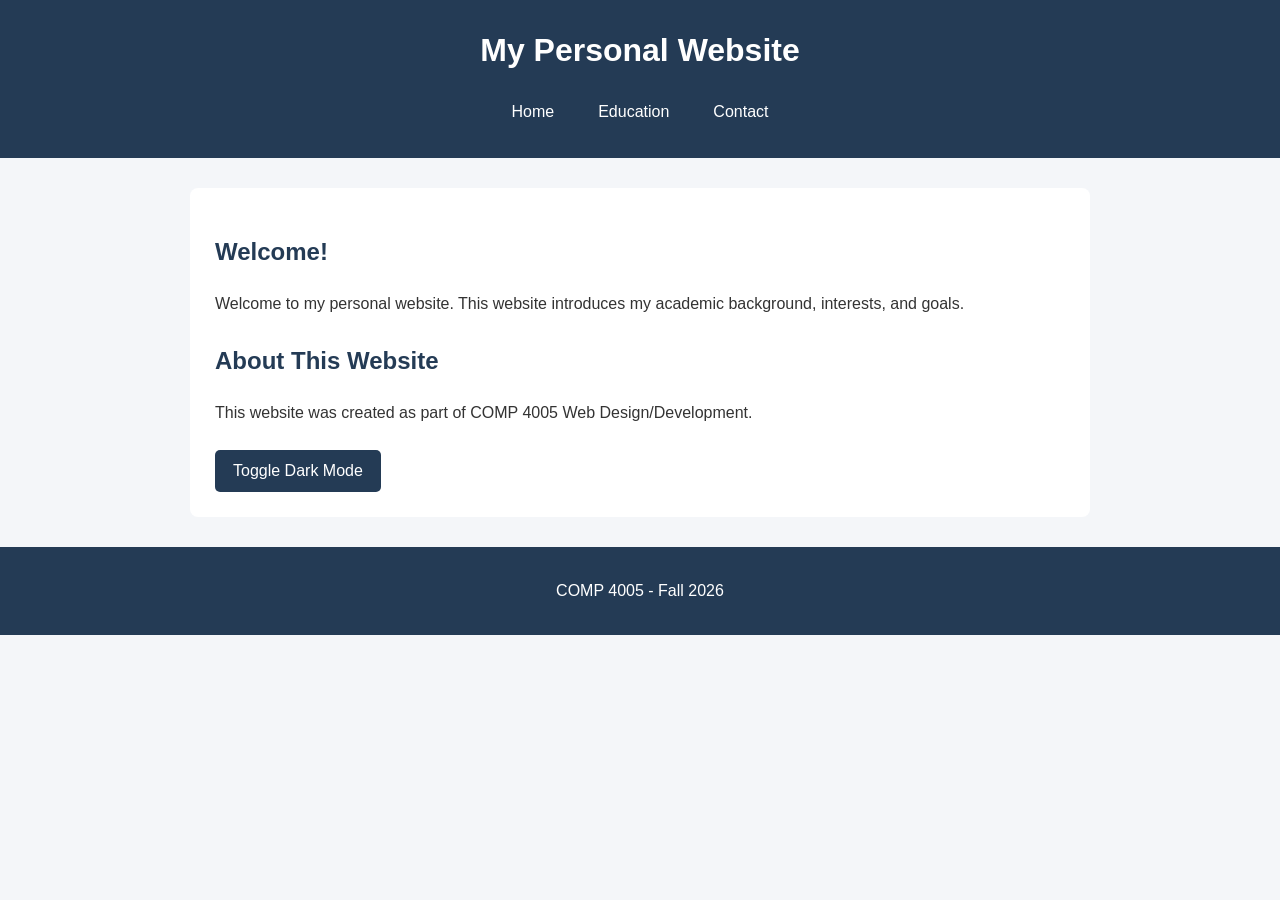
<file: index.html>
<!DOCTYPE html>
<html lang="en">
<head>
  <meta charset="UTF-8">
  <meta name="viewport" content="width=device-width, initial-scale=1.0">
  <title>Home | Personal Website</title>
  <link rel="stylesheet" href="style.css">
  <script src="script.js" defer></script>
</head>
<body>
  <header>
    <h1>My Personal Website</h1>
    <nav aria-label="Main navigation">
      <a href="index.html" aria-current="page">Home</a>
      <a href="education.html">Education</a>
      <a href="contact.html">Contact</a>
    </nav>
  </header>

  <main>
    <section>
      <h2>Welcome!</h2>
      <p>
        Welcome to my personal website.
        This website introduces my academic background,
        interests, and goals.
      </p>
    </section>
    <section>
      <h2>About This Website</h2>
      <p>
        This website was created as part of
        COMP 4005 Web Design/Development.
      </p>
    </section>
    <button id="theme-toggle" type="button">
      Toggle Dark Mode
    </button>
  </main>

  <footer>
    <p>COMP 4005 - Fall 2026</p>
  </footer>
</body>
</html>
</file>
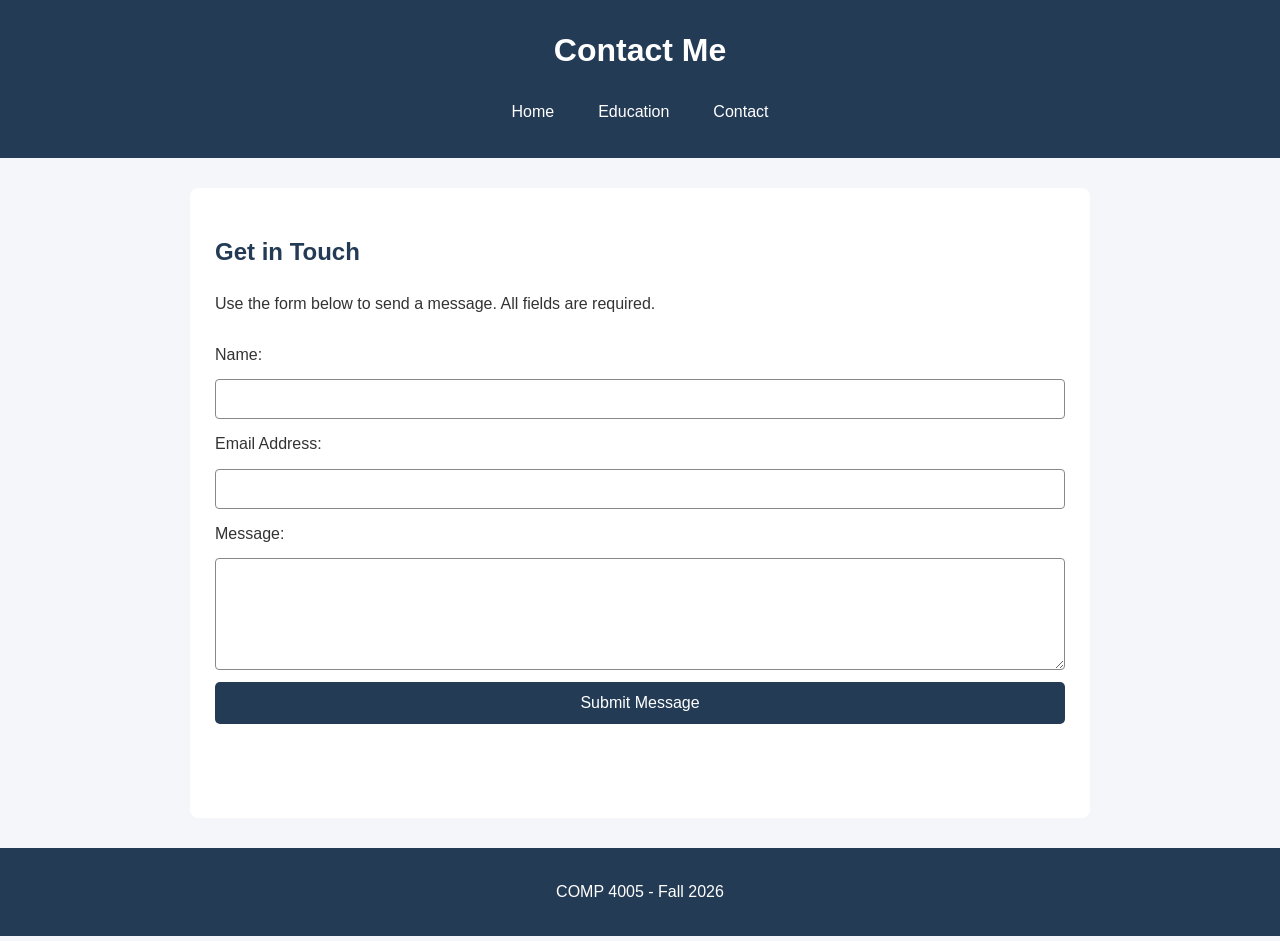
<file: contact.html>
<!DOCTYPE html>
<html lang="en">
<head>
    <meta charset="UTF-8">
    <meta name="viewport" content="width=device-width, initial-scale=1.0">
    <title>Contact | Personal Website</title>
    <link rel="stylesheet" href="style.css">
    <script src="script.js" defer></script>
</head>
<body>

    <header>
        <h1>Contact Me</h1>

        <nav aria-label="Main navigation">
            <a href="index.html">Home</a>
            <a href="education.html">Education</a>
            <a href="contact.html" aria-current="page">Contact</a>
        </nav>
    </header>

    <main>
        <section>
            <h2>Get in Touch</h2>

            <p>
                Use the form below to send a message.
                All fields are required.
            </p>
        </section>

        <section>
            <form id="contact-form">

                <label for="name">Name:</label>
                <input
                    type="text"
                    id="name"
                    name="name"
                    required
                >

                <label for="email">Email Address:</label>
                <input
                    type="email"
                    id="email"
                    name="email"
                    required
                >

                <label for="message">Message:</label>
                <textarea
                    id="message"
                    name="message"
                    rows="5"
                    required
                ></textarea>

                <button type="submit">Submit Message</button>

                <p id="form-feedback" role="status" aria-live="polite"></p>

            </form>
        </section>
    </main>

    <footer>
        <p>COMP 4005 - Fall 2026</p>
    </footer>

</body>
</html>
</file>
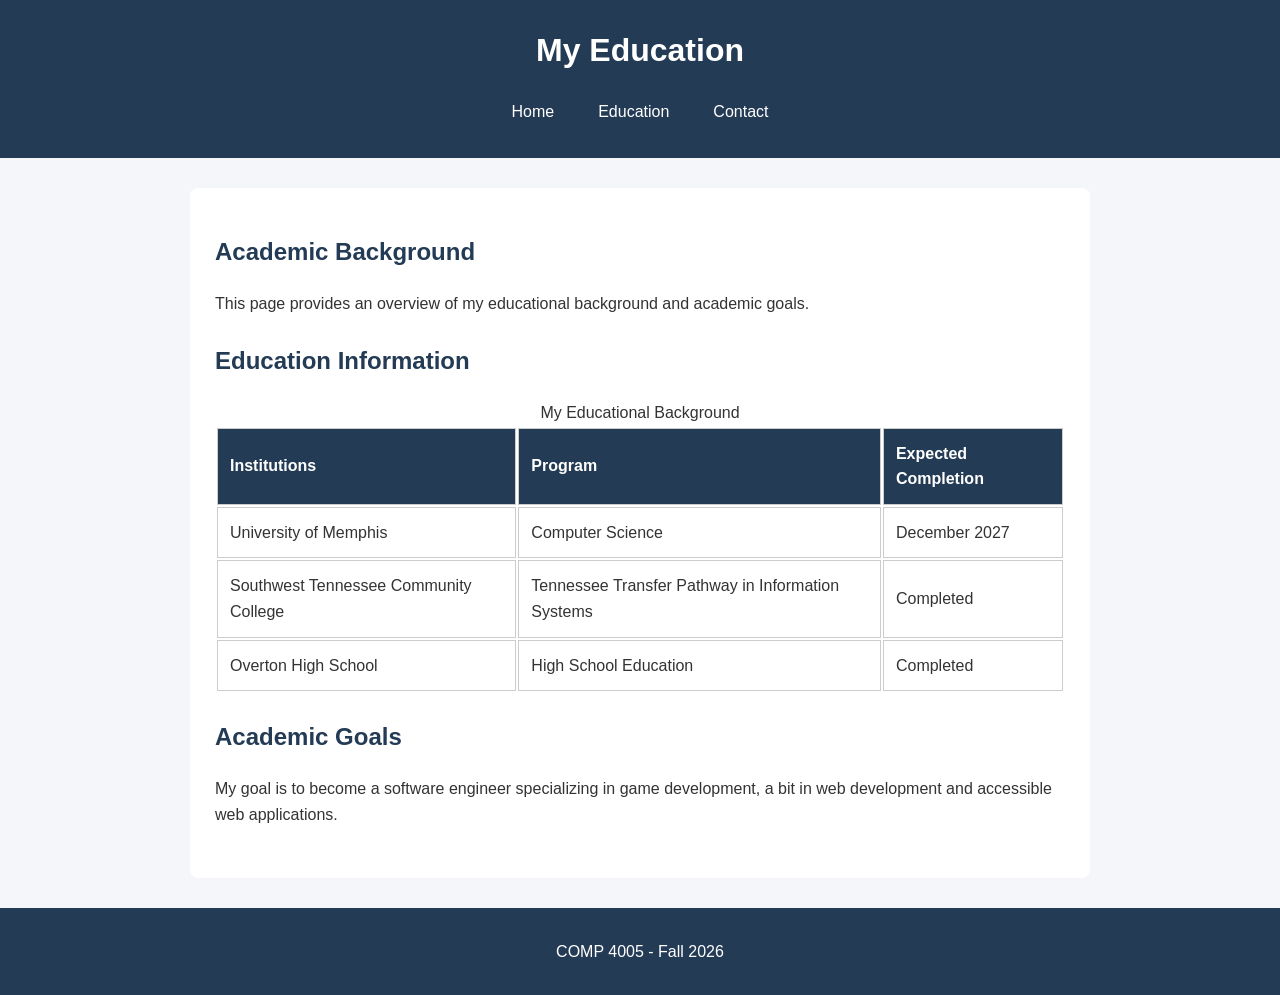
<file: education.html>
<!DOCTYPE html>
<html lang="en">
<head>
  <meta charset="UTF-8">
  <meta name="viewport" conten="width=device-width, initial-scale=1.0">
  <title>Education | Personal Website</title>
  <link rel="stylesheet" href="style.css">
  <script src="script.js" defer></script>
</head>
<body>
  <header>
    <h1>My Education</h1>
    <nav aria-label="Main navigation">
      <a href="index.html">Home</a>
      <a href="education.html" aria-current="page">Education</a>
      <a href="contact.html">Contact</a>
    </nav>
  </header>

  <main>
    <section>
      <h2>Academic Background</h2>
      <p>
        This page provides an overview of my educational
        background and academic goals.
      </p>
    </section>
    <section>
      <h2>Education Information</h2>

      <table>
        <caption>My Educational Background</caption>
        <thead>
          <tr>
            <th scope="col">Institutions</th>
            <th scope="col">Program</th>
            <th scope="col">Expected Completion</th>
          </tr>
        </thead>
        <tbody>
          <tr>
            <td>University of Memphis</td>
            <td>Computer Science</td>
            <td>December 2027</td>
          </tr>
          <tr>
            <td>Southwest Tennessee Community College</td>
            <td>Tennessee Transfer Pathway in Information Systems</td>
            <td>Completed</td>
          </tr>
          <tr>
            <td>Overton High School</td>
            <td>High School Education</td>
            <td>Completed</td>
          </tr>
        </tbody>
      </table>
    </section>
    <section>
      <h2>Academic Goals</h2>
      <p>
        My goal is to become a software engineer
        specializing in game development, a bit in
        web development and accessible web applications.
      </p>
    </section>
  </main>
  <footer>
    <p>COMP 4005 - Fall 2026</p>
  </footer>
</body>
</html>
</file>
<file: style.css>
* {
  box-sizing: border-box;
}
body {
  font-family: Arial, snas-serif;
  margin: 0;
  background-color: #f4f6f9;
  color: #333333;
  line-height: 1.6;
}

header {
  background-color: #243b55;
  color: white;
  padding: 25px;
  text-align: center;
}

header h1 {
  margin: 0 0 15px;
}

nav {
  display: flex;
  justify-content: center;
  gap: 20px;
  flex-wrap: wrap;
}

nav a {
  color: white;
  text-decoration: none;
  padding: 8px 12px;
  border-radius: 5px;
}

nav a:hover,
nav a:focus {
  background-color: #41678f;
  text-decoration: underline;
}

main {
  max-width: 900px;
  margin: 30px auto;
  padding: 25px;
  background-color: white;
  border-radius: 8px;
}

section {
  margin-bottom: 25px;
}

h2 {
  color: #243b55;
}

button {
  background-color: #243b55;
  color: white;
  border: none;
  padding: 12px 18px;
  border-radius: 5px;
  cursor: pointer;
  font-size: 16px;
}

button:hover,
button:focus {
  background-color: #41678f;
}

footer {
  text-align: center;
  padding: 15px;
  background-color: #243b55;
  color: white;
  margin-top: 30px;
}

form {
  display: flex;
  flex-direction: column;
  gap: 12px;
}

input,
textarea {
  padding: 10px;
  border: 1px solid #888888;
  border-radius: 4px;
  font-size: 16px;
  width: 100%;
}

table {
  width: 100%;
  border-collection: collapse;
  margin-top: 20px;
}

th,
td {
  border: 1px solid #cccccc;
  padding: 12px;
  text-align: left;
}

th {
  background-color: #243b55;
  color: white;
}

body.dark-mode {
  background-color: #202833;
  color: #f0f0f0;
}

body.dark-mode main {
  background-color: #303c4b;
}

body.dark-mode h2 {
  color: #a9c9f0;
}

body.dark-mode input,
body.dark-mode textarea {
  background-color: #263342;
  color: white;
}
</file>
